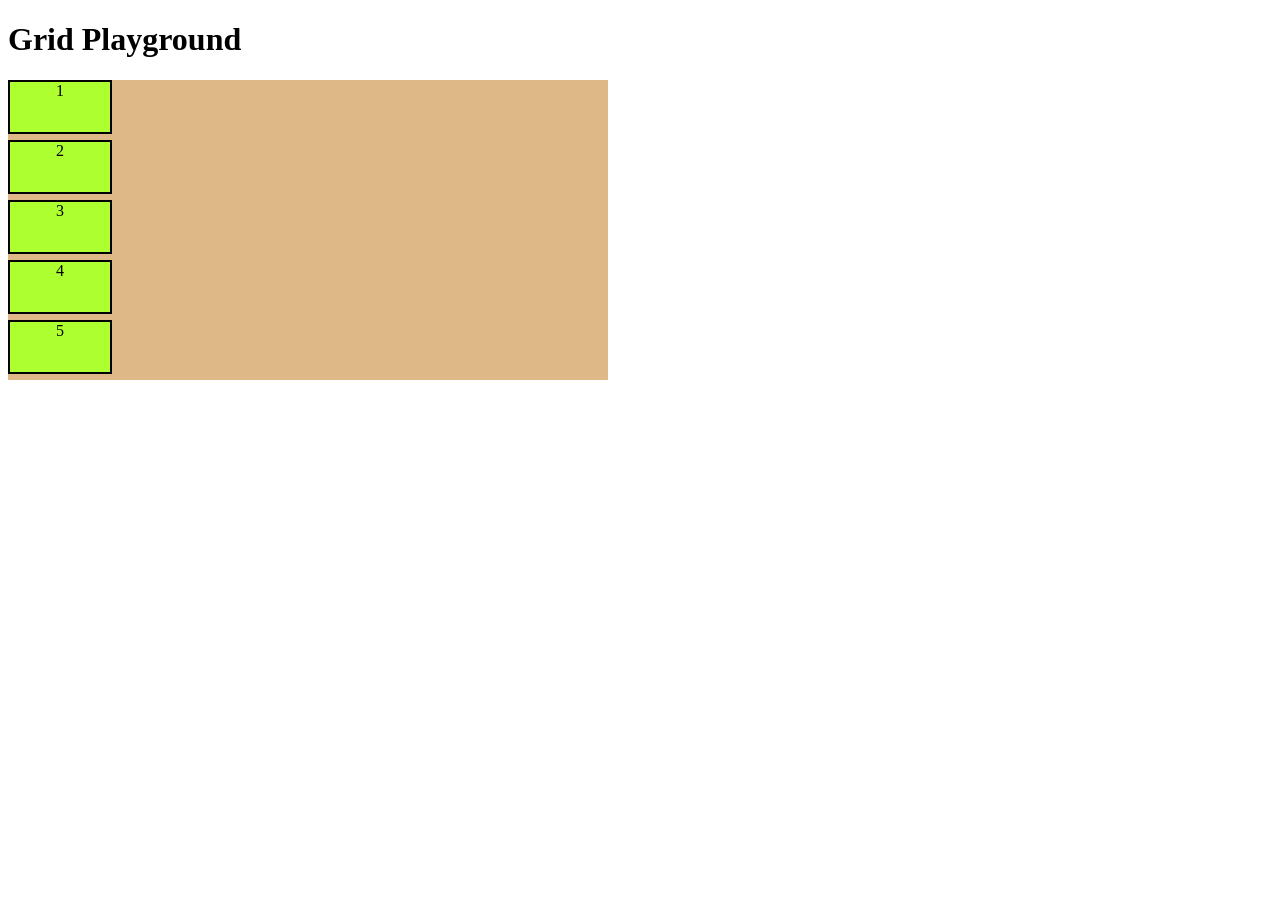
<file: CSS/index.html>
<!DOCTYPE html>
<html lang="en">
<head>
    <meta charset="UTF-8">
    <meta name="viewport" content="width=device-width, initial-scale=1.0">
    <title>Grid</title>
    <link rel="stylesheet" href="./style.css">
</head>
<body>
    <h1> Grid Playground </h1>
    <div class="container">
        <div class="item">1</div>
        <div class="item">2</div>
        <div class="item">3</div>
        <div class="item">4</div>
        <div class="item">5</div>
    </div>
</body>
</html>
</file>
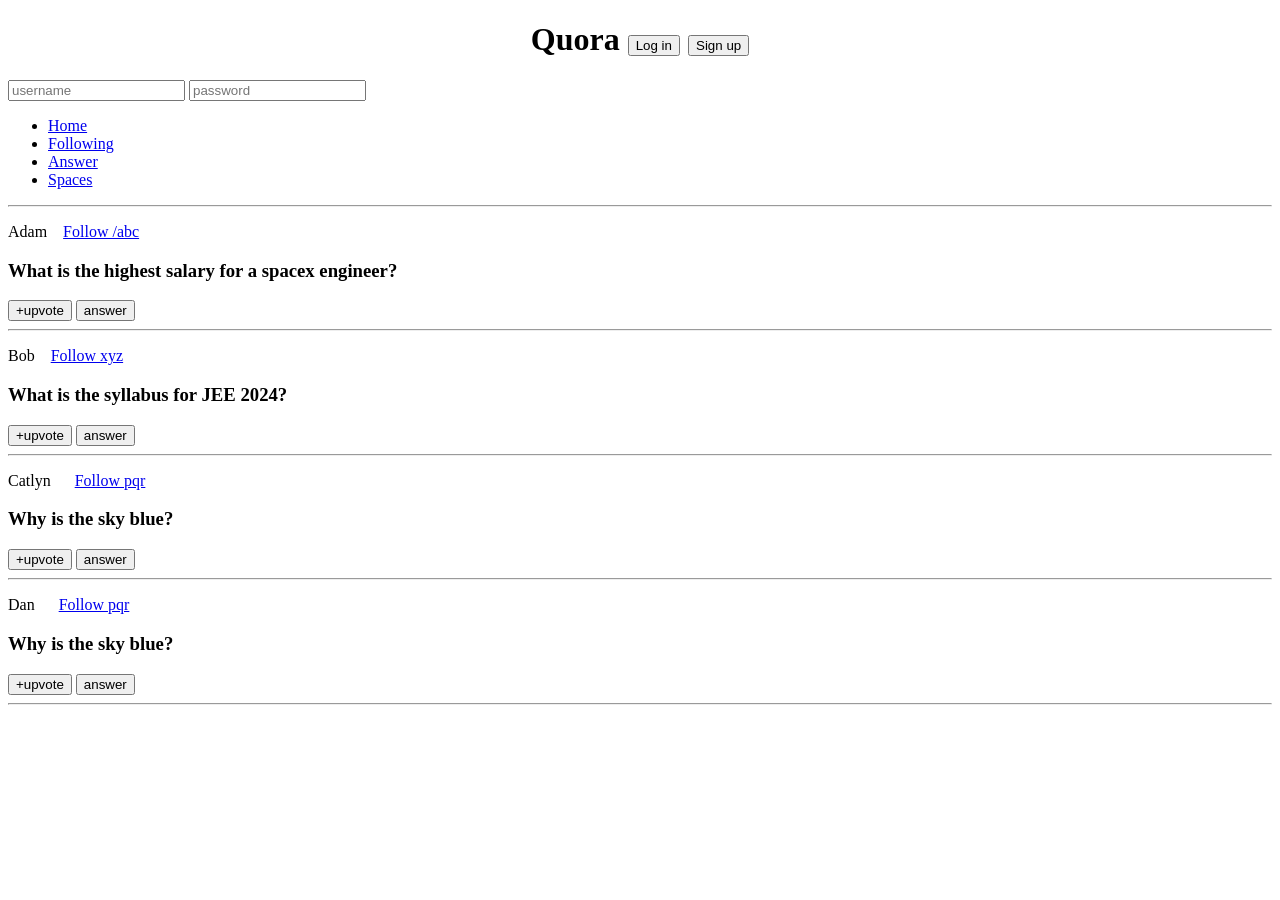
<file: html/index.html>
<!DOCTYPE html>
<html lang="en">
  <head>
    <meta charset="UTF-8" />
    <meta http-equiv="X-UA-Compatible" content="IE=edge" />
    <meta name="viewport" content="width=device-width, initial-scale=1.0" />
    <title>CSS Chapter2</title>
    <link rel="stylesheet" href="style.css" />
  </head>
  <body>
    <header>
        <h1>Quora 
            <button id="login">Log in</button>
            <button id="signup">Sign up</button>
        </h1>
        <div>
            <input type="text" placeholder="username">
            <input type="password" placeholder="password">
        </div>
        <nav>
            <ul>
                <li><a href="/home">Home</a></li>
                <li><a href="/following">Following</a></li>
                <li><a href="/answer">Answer</a></li>
                <li><a href="/spaces">Spaces</a></li>
            </ul>
        </nav>
        <hr>
    </header>
    <main>
        <p>
        Adam &nbsp;&nbsp;
        <a class="follow" href="/adam">Follow /abc</a></span>
        </p>
        <h3>What is the highest salary for a spacex engineer?</h3>
        <span>
            <button>+upvote</button>
            <button>answer</button>
        </span>
        <hr />

        <p>
        Bob &nbsp;&nbsp;
        <a class="follow" href="/bob">Follow xyz</a>
        </p>
        <h3>What is the syllabus for JEE 2024?</h3>
        <span>
            <button>+upvote</button>
            <button>answer</button>
        </span>
        <hr />

        <p>
        Catlyn &nbsp;&nbsp;&nbsp;&nbsp;
        <a class="follow" href="/catlyn">Follow pqr</a>
        </p>
        <h3>Why is the sky blue?</h3>
        <span>
            <button>+upvote</button>
            <button>answer</button>
        </span>
        <hr />

        <p>
            Dan &nbsp;&nbsp;&nbsp;&nbsp;
            <a class="follow" href="/dan">Follow pqr</a>
            </p>
            <h3>Why is the sky blue?</h3>
            <span>
                <button>+upvote</button>
                <button>answer</button>
            </span>
            <hr />
    </main>
  </body>
</html>
</file>
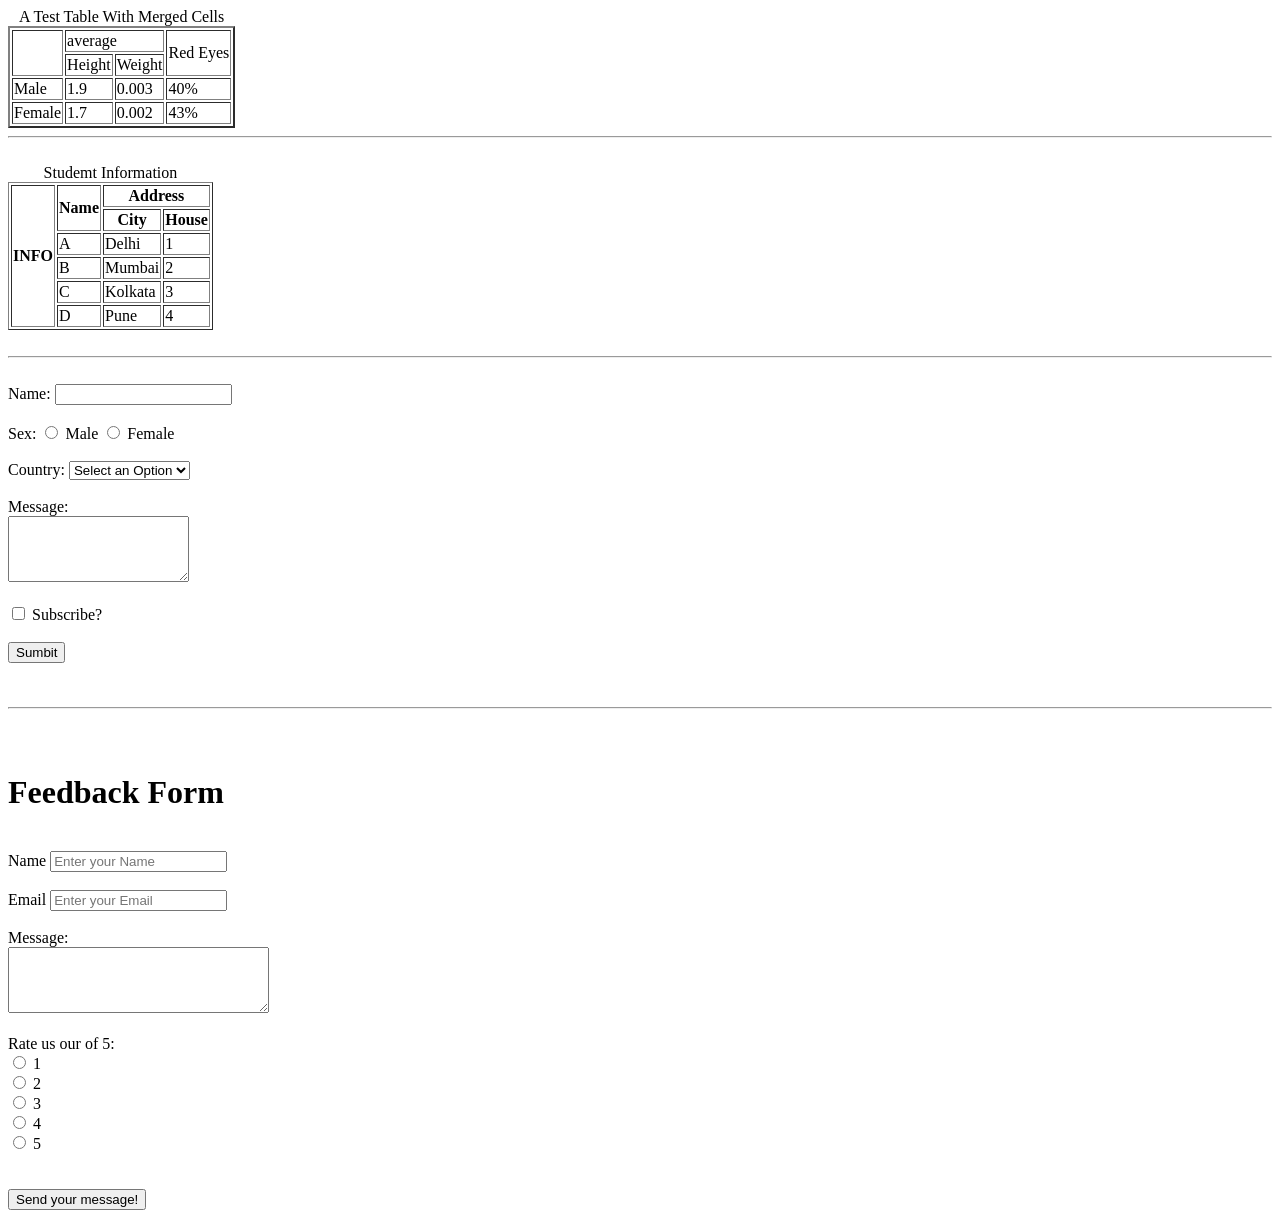
<file: form/table.html>
<!DOCTYPE html>
<html lang="en">
<head>
    <meta charset="UTF-8">
    <meta name="viewport" content="width=device-width, initial-scale=1.0">
    <title>Document</title>
</head>
<body>
    <table border="2">
        <caption>A Test Table With Merged Cells</caption>
            <tr>
                <td rowspan="2">  </td>
                <td colspan="2"> average </td>
                <td rowspan="2"> Red Eyes</td>
            </tr>
            <tr>
                <td>Height</td>
                <td>Weight</td>
            </tr>
        <tbody>
            <tr>
                <td>Male</td>
                <td>1.9</td>
                <td>0.003</td>
                <td>40%</td>
            </tr>
            <tr>
                <td>Female</td>
                <td>1.7</td>
                <td>0.002</td>
                <td>43%</td>
            </tr>
        </tbody>
    </table>
    <hr>
    <br>
    <table border="black">
        <caption> Studemt Information</caption>
        <tr>
            <th rowspan="6"> INFO</th>
            <th rowspan="2"> Name </th>
            <th colspan="2"> Address </th>
        </tr>
        <tr>
            <th>City</th>
            <th>House</th>
        </tr>
        <tr>
            <td>A</td>
            <td>Delhi</td>
            <td>1</td>
        </tr>
        <tr>
            <td>B</td>
            <td>Mumbai</td>
            <td>2</td>
        </tr>
        <tr>
            <td>C</td>
            <td>Kolkata</td>
            <td>3</td>
        </tr>
        <tr>
            <td>D</td>
            <td>Pune</td>
            <td>4</td>
        </tr>
    </table>
    <br>
    <hr>
    <br>

    <!--Form-->

    <form action="/sarver">
        <label for="Name">Name:</label>
        <input type="text" name="Name">
        <br><br>

        <label for="Sex">Sex:</label>
        <input type="radio" name="Sex" id="Male" value="Male">
        <label for="Male">Male</label>

        <input type="radio" name="Sex" id="Female" value="Female">
        <label for="Female">Female</label>
        <br><br>

        <label for="Country">Country:</label>
        <select name="Country" id="Country">
            <option> Select an Option </option>
            <option value="Idida">Idida</option>
            <option value="USA">USA</option>
            <option value="China">China</option>
        </select>
        <br><br>
        
        <label for="Msg">Message:</label><br>
        <textarea name="Msg" id="Msg" rows="4" ></textarea>
        <br><br>


        <input type="checkbox">
        <label for="checkbox">Subscribe?</label>
        <br><br>

        <button>Sumbit</button>
    </form>
    <br><br><hr><br><br>

    <form action="/index.html">
        <h1>Feedback Form </h1>
        <br>

        <label for="name">Name</label>
        <input type="text" name="name" id="name" placeholder="Enter your Name">
        <br><br>
        <label for="email">Email</label>
        <input type="email" name="email" id="email" placeholder="Enter your Email">
        <br><br>

        <label for="Msg">Message:</label><br>
        <textarea name="Msg" id="Msg"  rows="4" cols="30"></textarea>
        <br><br>

        <label for="rating">Rate us our of 5:</label> <br/>
        <input type="radio" name="rating" id="one" value="one"/>
        
        <label for="one">1</label><br/>
        <input type="radio"name="rating"id="two"value="two"/>
        <label for="two">2</label><br/>
        <input type="radio"name="rating"id="three"value="three"/>
        <label for="three">3</label><br/>
        <input type="radio"name="rating"id="four"value="four"/>
        <label for="four">4</label><br/>
        <input type="radio"name="rating"id="five"value="five"/>
        <label for="five">5</label><br/>
        <br/><br/>

        <button>Send your message!</button>
    </form>
</body>
</html>
</file>
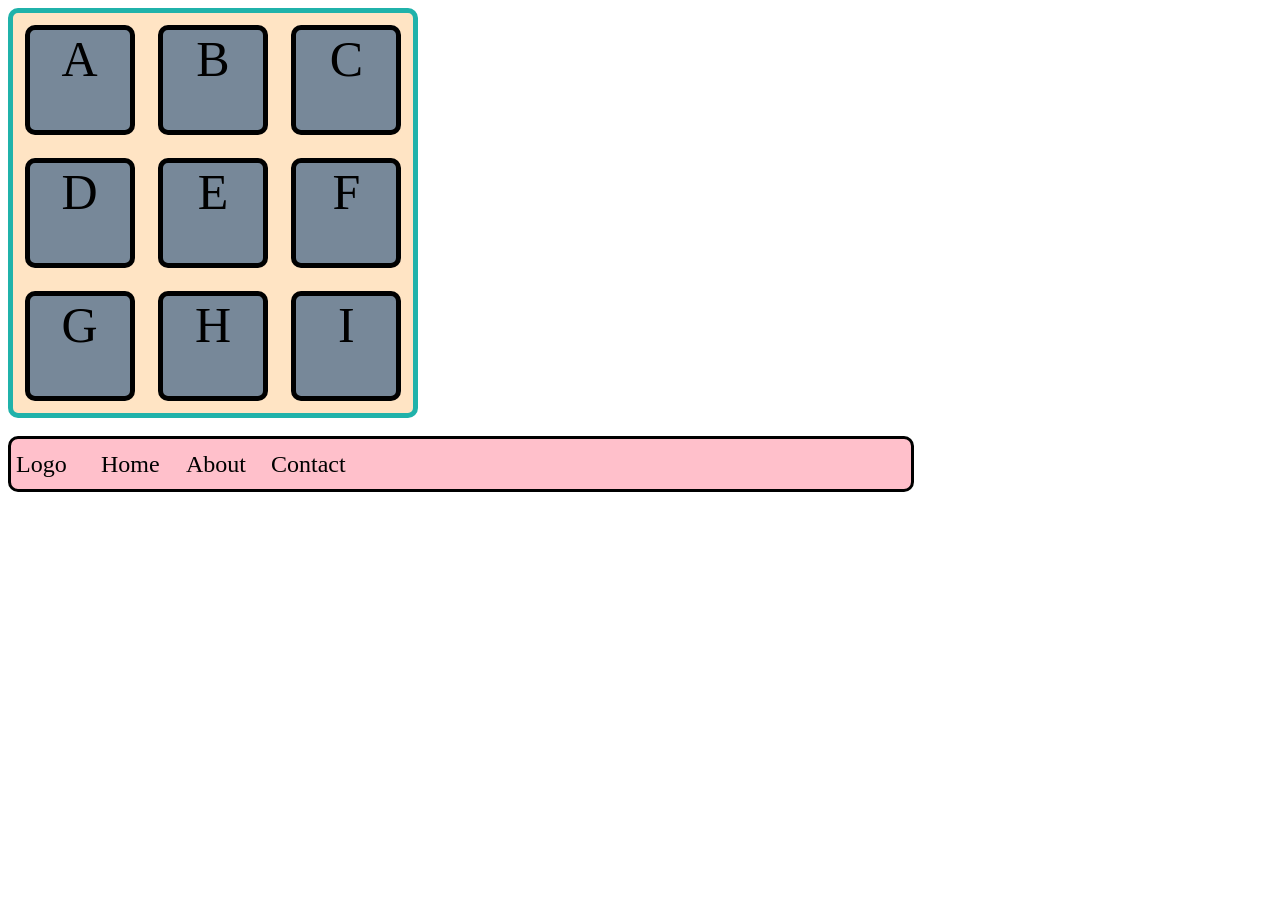
<file: html/flex.html>
<!DOCTYPE html>
<html lang="en">
<head>
    <meta charset="UTF-8">
    <meta name="viewport" content="width=device-width, initial-scale=1.0">
    <title>Flexbox practice</title>
    <link rel="stylesheet" href="styleflex.css">
</head>
<body>
    <div id="container">
        <div class="inerbox">A</div>
        <div class="inerbox">B</div>
        <div class="inerbox">C</div>
        <div class="inerbox">D</div>
        <div class="inerbox">E</div>
        <div class="inerbox">F</div>
        <div class="inerbox">G</div>
        <div class="inerbox">H</div>
        <div class="inerbox">I</div>
    </div>

    <br>

    <div id="navbar">
        <div class="option">Logo</div>
        <div class="option">Home</div>
        <div class="option">About</div>
        <div class="option">Contact</div>
    </div>
</body>
</html>
</file>
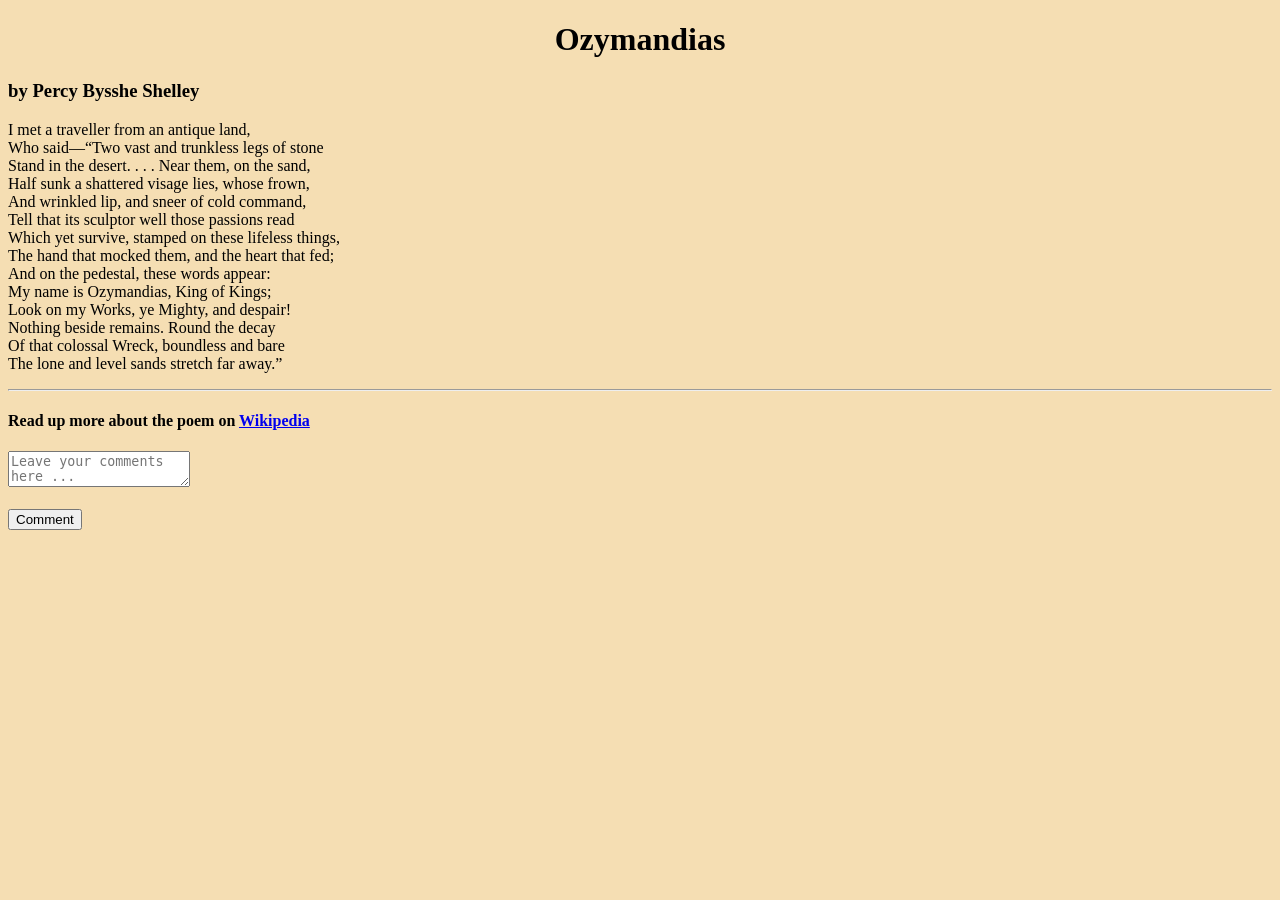
<file: html/index1.html>
<!DOCTYPE html>
<html lang="en">
<head>
    <meta charset="UTF-8" />
    <meta http-equiv="X-UA-Compatible" content="IE=edge" />
    <meta name="viewport" content="width=device-width, initial-scale=1.0" />
    <link rel="stylesheet" href="style.css" />
    <title>CCS Assignment-1</title>
</head>
<body style="background-color: wheat;">
    <h1>Ozymandias</h1>

    <h3>by Percy Bysshe Shelley</h3>

    <p>
        I met a traveller from an antique land, <br />
        Who said—“Two vast and trunkless legs of stone <br />
        Stand in the desert. . . . Near them, on the sand, <br />
        Half sunk a shattered visage lies, whose frown, <br />
        And wrinkled lip, and sneer of cold command, <br />
        Tell that its sculptor well those passions read <br />
        Which yet survive, stamped on these lifeless things, <br />
        The hand that mocked them, and the heart that fed; <br />
        And on the pedestal, these words appear: <br />
        My name is <span>Ozymandias</span>, King of Kings; <br />
        Look on my Works, ye Mighty, and despair! <br />
        Nothing beside remains. Round the decay <br />
        Of that colossal Wreck, boundless and bare <br />
        The lone and level sands stretch far away.” <br />
    </p>

    <hr />

    <h4>Read up more about the poem on <a href="https://en.wikipedia.org/wiki/Ozymandias">Wikipedia</a></h4>

    <textarea placeholder="Leave your comments here ..."></textarea>
    <br /><br />
    <button>Comment</button>
</body>
</html>
</file>
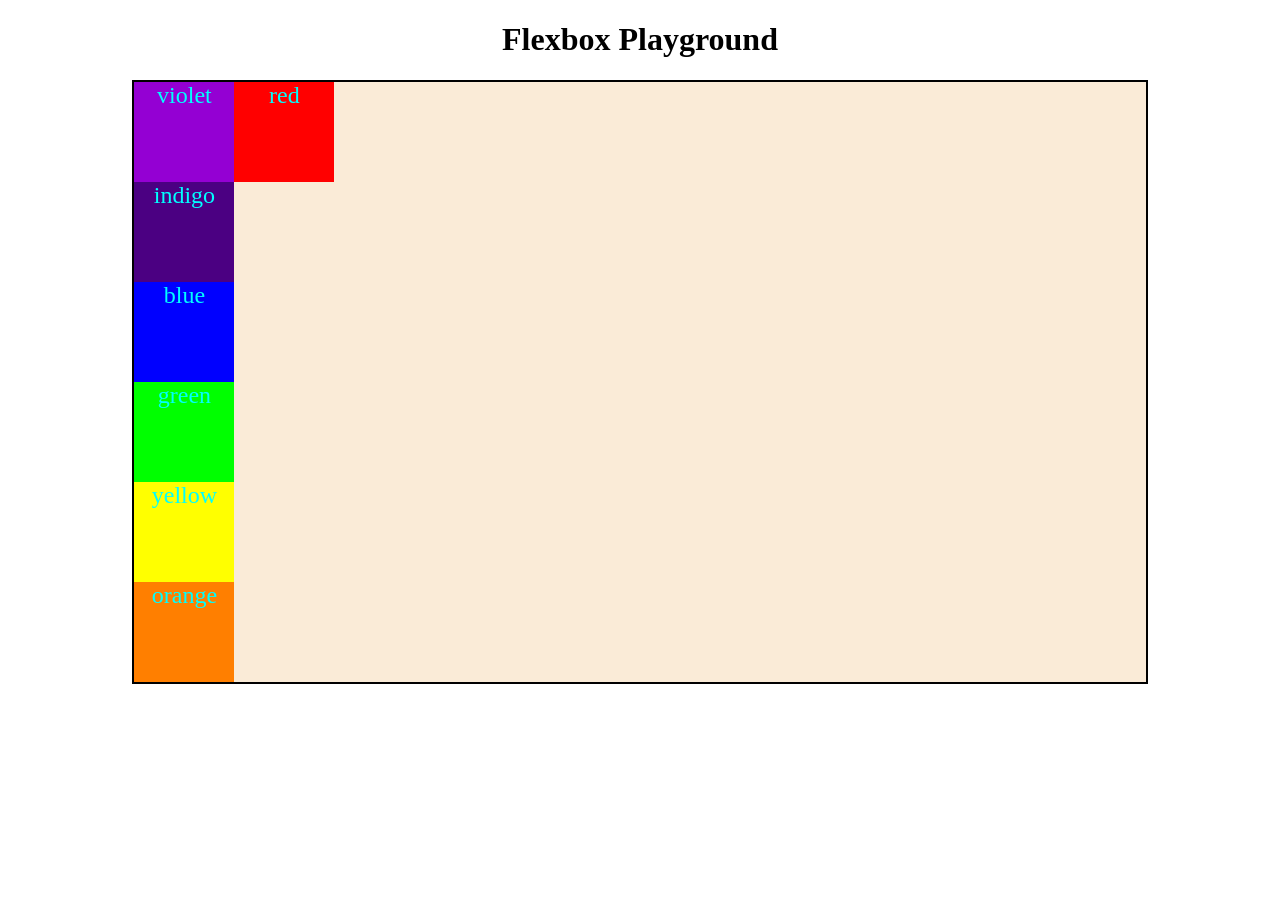
<file: html/PracticeQs.html>
<!DOCTYPE html>
<html lang="en">
<head>
    <meta charset="UTF-8" />
    <meta http-equiv="X-UA-Compatible" content="IE=edge" />
    <meta name="viewport" content="width=device-width, initial-scale=1.0" />
    <title>CSS</title>
    <link rel="stylesheet" href="style.css" />
</head>
<body>
    <h1>Flexbox Playground</h1>
    <div id="container">
        <div style="background-color: #9400d3">violet</div>
        <div style="background-color: #4b0082">indigo</div>
        <div style="background-color: #0000ff">blue</div>
        <div style="background-color: #00ff00">green</div>
        <div style="background-color: #ffff00">yellow</div>
        <div style="background-color: #ff7f00">orange</div>
        <div style="background-color: #ff0000">red</div>
    </div>
</body>
</html>
</file>
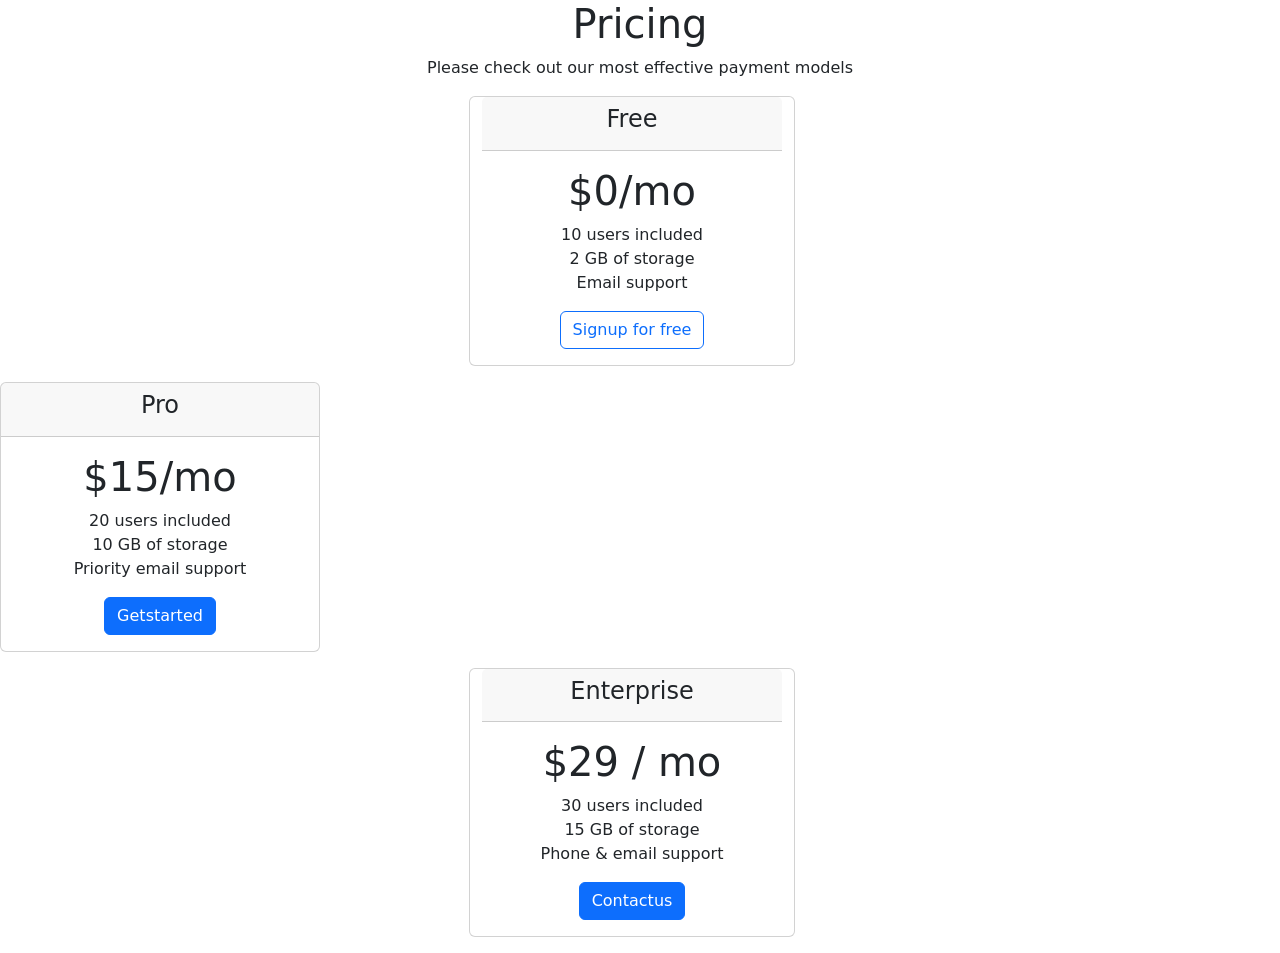
<file: CSS/bootstrap/practice.html>
<!doctype html>
<html lang="en">
  <head>
    <meta charset="UTF-8" />
    <meta http-equiv="X-UA-Compatible" content="IE=edge" />
    <meta name="viewport" content="width=device-width, initial-scale=1.0" />
    <link
      rel="stylesheet"
      href="https://cdn.jsdelivr.net/npm/bootstrap@5.3.0/dist/css/bootstrap.min.css"
    />
    <title>Pricing Page</title>
  </head>
  <body>
    <h1 class="text-center">Pricing</h1>
    <p class="text-center">
      Please check out our most effective payment models
    </p>
    <div class="row text-center justify-content-evenly">
      <div class="card col-sm-5 col-md-3 mb-3 me-3">
        <div class="card-header"><h4>Free</h4></div>
        <div class="card-body">
          <h1 class="card-title">$0/mo</h1>
          <ul class="list-unstyled">
            <li>10 users included</li>
            <li>2 GB of storage</li>
            <li>Email support</li>
          </ul>
          <button href="#" class="btn btn-outline-primary">
            Signup for free
          </button>
        </div>
      </div>
      <div>
        <div class="card col-sm-5 col-md-3 mb-3 me-3">
          <div class="card-header"><h4>Pro</h4></div>
          <div class="card-body">
            <h1 class="card-title">$15/mo</h1>
            <ul class="list-unstyled">
              <li>20 users included</li>
              <li>10 GB of storage</li>
              <li>Priority email support</li>
            </ul>
            <button href="#" class="btn btn-primary">Getstarted</button>
          </div>
        </div>
      </div>
      <div class="card col-sm-10 col-md-3 mb-3 me-3">
        <div class="card-header"><h4>Enterprise</h4></div>
        <div class="card-body">
          <h1 class="card-title">$29 / mo</h1>
          <ul class="list-unstyled">
            <li>30 users included</li>
            <li>15 GB of storage</li>
            <li>Phone & email support</li>
          </ul>
          <button href="#" class="btn btn-primary">Contactus</button>
        </div>
      </div>
    </div>
  </body>
</html>
</file>
<file: CSS/style.css>
.container{
    width: 600px;
    height: 300px;
    background-color: burlywood;
    display: grid;
}

.item{
    width: 100px;
    height: 50px;
    background-color: greenyellow;
    border: 2px solid black;
    text-align: center;
}
</file>
<file: html/style.css>
#container{
    height: 600px;
    width: 80%;
    background-color: antiquewhite;
    margin: 10px auto;
    border: 2px solid black;
    display: flex;
    flex-direction: column;
    flex-wrap: wrap;
    align-content: flex-start;
}

h1{
    text-align: center;
}

#container div{
    height: 100px;
    width: 100px;
    color: aqua;
    font-size: 1.5em;
    text-align: center;
}
</file>
<file: html/styleflex.css>
#container{
    height: 400px;
    width: 400px;
    background-color: bisque;
    border: 5px solid lightseagreen;
    border-radius: 10px;
    display: flex;
    flex-wrap: wrap;
    justify-content: space-around;
    align-content: space-around;
    text-align: center;
    /* padding: 10px; */
}

.inerbox{
    height: 100px;
    width: 100px;
    background-color: lightslategray;
    border: 5px solid black;
    font-size: 50px;
    border-radius: 10px;
    text-align: center;
}

#navbar{
    height: 50px;
    width: 900px;
    background-color: pink;
    border: 3px solid black;
    border-radius: 10px;
    display: flex;
    justify-content: flex-start;
    align-content: center;
}
.option{
    height: 50px;
    width: 80px;
    border-radius: 10px;
    font-size: 24px;
    font-family: 'Times New Roman', Times, serif;
    margin-left: 5px;
    line-height: 50px;
}
</file>
